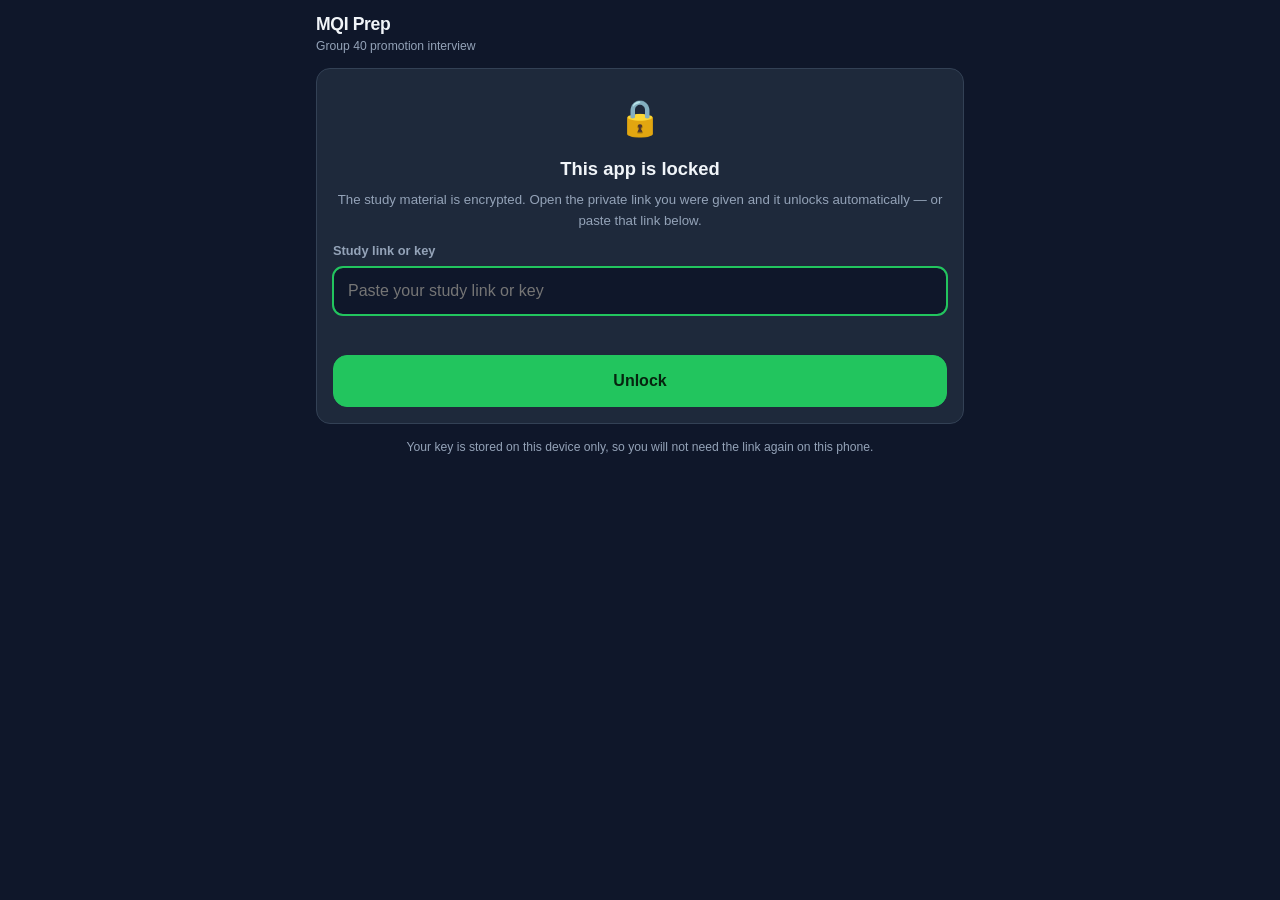
<file: index.html>
<!DOCTYPE html>
<html lang="en">
<head>
<meta charset="utf-8">
<meta name="viewport" content="width=device-width, initial-scale=1, viewport-fit=cover">
<meta name="theme-color" content="#0f172a">
<meta name="robots" content="noindex, nofollow, noarchive, nosnippet">
<meta name="referrer" content="no-referrer">
<meta name="description" content="Private study tool. Requires an access link.">
<title>MQI Prep</title>
<link rel="manifest" href="manifest.webmanifest">
<link rel="icon" href="data:image/svg+xml,<svg xmlns='http://www.w3.org/2000/svg' viewBox='0 0 100 100'><text y='.9em' font-size='90'>🎯</text></svg>">
<link rel="stylesheet" href="css/styles.css">
</head>
<body>

<div id="app"></div>

<!-- toast -->
<div id="toast" class="toast" role="status" aria-live="polite"></div>

<!-- Encrypted study content. Useless without the key from the study link. -->
<script src="data/bank.enc.js"></script>
<script src="js/store.js"></script>
<script src="js/srs.js"></script>
<script src="js/quiz.js"></script>
<script src="js/app.js"></script>
<script src="js/unlock.js"></script>
</body>
</html>
</file>
<file: css/styles.css>
/* ==========================================================================
   MQI Prep — mobile-first stylesheet
   Designed thumb-first: 44px minimum tap targets, single column, bottom-
   anchored primary actions so the main button sits where the thumb rests.
   ========================================================================== */

:root{
  --bg:#0f172a; --bg-2:#1e293b; --bg-3:#334155;
  --line:#334155; --line-soft:#26344a;
  --tx:#f1f5f9; --tx-2:#cbd5e1; --tx-3:#94a3b8;
  --accent:#22c55e; --accent-dk:#16a34a; --accent-soft:#22c55e22;
  --bad:#ef4444; --bad-soft:#ef444422;
  --warn:#f59e0b; --warn-soft:#f59e0b1f;
  --info:#38bdf8;
  --r:14px; --r-sm:10px;
  --pad:16px;
  --safe-b:env(safe-area-inset-bottom,0px);
}

*{box-sizing:border-box;-webkit-tap-highlight-color:transparent}
html,body{margin:0;padding:0}
body{
  background:var(--bg); color:var(--tx);
  font:16px/1.55 -apple-system,BlinkMacSystemFont,"Segoe UI",Roboto,"Helvetica Neue",Arial,sans-serif;
  -webkit-font-smoothing:antialiased;
  overscroll-behavior-y:none;
}
#app{max-width:680px;margin:0 auto;padding:0 var(--pad) calc(28px + var(--safe-b))}

h1,h2,h3{line-height:1.25;margin:0}
h1{font-size:1.5rem;font-weight:700;letter-spacing:-.02em}
h2{font-size:1.15rem;font-weight:650}
h3{font-size:.95rem;font-weight:650}
p{margin:0 0 .7em}
small{font-size:.8rem}

/* ---- header ------------------------------------------------------------ */
.topbar{
  display:flex;align-items:center;gap:10px;
  padding:14px 0 12px;position:sticky;top:0;z-index:20;
  background:linear-gradient(var(--bg) 78%,transparent);
}
.topbar .grow{flex:1;min-width:0}
.topbar h1{font-size:1.1rem}
.topbar .sub{font-size:.76rem;color:var(--tx-3);margin-top:1px}

.iconbtn{
  flex:none;width:40px;height:40px;border-radius:50%;
  background:var(--bg-2);border:1px solid var(--line);color:var(--tx-2);
  font-size:1.05rem;display:grid;place-items:center;cursor:pointer;
}
.iconbtn:active{background:var(--bg-3)}

/* ---- cards ------------------------------------------------------------- */
.card{
  background:var(--bg-2);border:1px solid var(--line);border-radius:var(--r);
  padding:var(--pad);margin-bottom:12px;
}
.card.tight{padding:13px 14px}
.card-head{display:flex;align-items:center;justify-content:space-between;gap:10px;margin-bottom:10px}

/* ---- buttons ----------------------------------------------------------- */
.btn{
  display:flex;align-items:center;justify-content:center;gap:8px;
  width:100%;min-height:52px;padding:14px 16px;
  border-radius:var(--r);border:1px solid var(--line);
  background:var(--bg-2);color:var(--tx);
  font-size:1rem;font-weight:600;font-family:inherit;
  cursor:pointer;text-align:center;margin-bottom:10px;
}
.btn:active{transform:scale(.985)}
.btn:disabled{opacity:.45;cursor:not-allowed}
.btn.primary{background:var(--accent);border-color:var(--accent);color:#06240f}
.btn.primary:disabled{background:var(--bg-3);border-color:var(--line);color:var(--tx-3)}
.btn.ghost{background:transparent}
.btn.sm{min-height:42px;font-size:.88rem;padding:10px 14px;width:auto;display:inline-flex;margin:0}
.btn.danger{border-color:var(--bad);color:var(--bad)}
.btn-row{display:flex;gap:10px;margin-bottom:10px}
.btn-row .btn{margin-bottom:0}

/* menu tiles */
.tile{
  display:flex;align-items:center;gap:14px;width:100%;
  padding:15px 16px;margin-bottom:10px;
  background:var(--bg-2);border:1px solid var(--line);border-radius:var(--r);
  color:var(--tx);font-family:inherit;font-size:1rem;text-align:left;cursor:pointer;
}
.tile:active{background:var(--bg-3)}
.tile .ico{flex:none;width:42px;height:42px;border-radius:11px;display:grid;place-items:center;font-size:1.2rem;background:var(--bg-3)}
.tile .t{flex:1;min-width:0}
.tile .t b{display:block;font-weight:650;font-size:1rem}
.tile .t span{display:block;color:var(--tx-3);font-size:.79rem;margin-top:2px;line-height:1.4}
.tile .chev{color:var(--tx-3);font-size:1.1rem}
.tile.hero{background:linear-gradient(135deg,var(--accent-dk),#15803d);border-color:var(--accent)}
.tile.hero .ico{background:#ffffff26}
.tile.hero .t span{color:#dcfce7}
.tile.hero .chev{color:#dcfce7}

/* ---- inputs ------------------------------------------------------------ */
input,select{
  width:100%;padding:14px;font-size:16px;font-family:inherit;
  background:var(--bg);border:1px solid var(--line);border-radius:var(--r-sm);color:var(--tx);
}
input:focus,select:focus{outline:2px solid var(--accent);outline-offset:-1px}
label.fld{display:block;margin-bottom:12px}
label.fld span{display:block;font-size:.8rem;color:var(--tx-3);margin-bottom:6px;font-weight:600}

/* ---- progress ---------------------------------------------------------- */
.bar{height:8px;border-radius:99px;background:var(--bg-3);overflow:hidden}
.bar>i{display:block;height:100%;background:var(--accent);border-radius:99px;transition:width .35s ease}
.bar.thin{height:5px}

.stat-grid{display:grid;grid-template-columns:repeat(3,1fr);gap:10px;margin-bottom:12px}
.stat{background:var(--bg-2);border:1px solid var(--line);border-radius:var(--r);padding:13px 10px;text-align:center}
.stat b{display:block;font-size:1.4rem;font-weight:700;letter-spacing:-.02em}
.stat span{display:block;font-size:.7rem;color:var(--tx-3);margin-top:3px;text-transform:uppercase;letter-spacing:.04em}

.topic-row{display:flex;align-items:center;gap:10px;margin-bottom:11px}
.topic-row .nm{flex:1;min-width:0;font-size:.87rem}
.topic-row .nm small{display:block;color:var(--tx-3);font-size:.72rem}
.topic-row .bar{flex:1.1;max-width:130px}
.topic-row .pc{width:38px;text-align:right;font-size:.8rem;color:var(--tx-2);font-variant-numeric:tabular-nums}

/* ---- quiz -------------------------------------------------------------- */
.qmeta{display:flex;align-items:center;gap:8px;margin-bottom:12px;flex-wrap:wrap}
.pill{
  font-size:.68rem;font-weight:700;text-transform:uppercase;letter-spacing:.05em;
  padding:4px 9px;border-radius:99px;background:var(--bg-3);color:var(--tx-2);
}
.pill.accent{background:var(--accent-soft);color:var(--accent)}
.pill.warn{background:var(--warn-soft);color:var(--warn)}
.pill.info{background:#38bdf822;color:var(--info)}

.qprompt{font-size:1.1rem;line-height:1.45;font-weight:600;margin:0 0 16px}

/* choices */
.choice{
  display:flex;align-items:flex-start;gap:12px;width:100%;
  padding:14px;margin-bottom:9px;
  background:var(--bg-2);border:1.5px solid var(--line);border-radius:var(--r);
  color:var(--tx);font-family:inherit;font-size:.96rem;line-height:1.45;
  text-align:left;cursor:pointer;
}
.choice:active{background:var(--bg-3)}
.choice .mark{
  flex:none;width:24px;height:24px;border-radius:50%;margin-top:1px;
  border:2px solid var(--bg-3);display:grid;place-items:center;
  font-size:.75rem;font-weight:700;color:transparent;
}
.choice[data-box="1"] .mark{border-radius:7px}
.choice.sel{border-color:var(--accent);background:var(--accent-soft)}
.choice.sel .mark{background:var(--accent);border-color:var(--accent);color:#06240f}
.choice.right{border-color:var(--accent);background:var(--accent-soft)}
.choice.right .mark{background:var(--accent);border-color:var(--accent);color:#06240f}
.choice.wrong{border-color:var(--bad);background:var(--bad-soft)}
.choice.wrong .mark{background:var(--bad);border-color:var(--bad);color:#fff}
.choice.miss{border-color:var(--accent);border-style:dashed}
.choice[disabled]{cursor:default}

/* order list */
.ord{list-style:none;margin:0 0 10px;padding:0}
.ord li{
  display:flex;align-items:center;gap:11px;
  padding:12px 13px;margin-bottom:8px;
  background:var(--bg-2);border:1.5px solid var(--line);border-radius:var(--r);
  font-size:.93rem;line-height:1.4;
}
.ord li .n{
  flex:none;width:26px;height:26px;border-radius:8px;background:var(--bg-3);
  display:grid;place-items:center;font-size:.8rem;font-weight:700;color:var(--tx-2);
}
.ord li .txt{flex:1;min-width:0}
.ord li .mv{display:flex;flex-direction:column;gap:3px;flex:none}
.ord li .mv button{
  width:34px;height:26px;border-radius:7px;background:var(--bg-3);
  border:1px solid var(--line);color:var(--tx-2);font-size:.72rem;cursor:pointer;line-height:1;
}
.ord li .mv button:disabled{opacity:.3}
.ord li.right{border-color:var(--accent);background:var(--accent-soft)}
.ord li.right .n{background:var(--accent);color:#06240f}
.ord li.wrong{border-color:var(--bad);background:var(--bad-soft)}
.ord li.wrong .n{background:var(--bad);color:#fff}

/* match rows */
.mrow{
  display:flex;align-items:center;gap:10px;padding:11px 12px;margin-bottom:8px;
  background:var(--bg-2);border:1.5px solid var(--line);border-radius:var(--r);
}
.mrow .ml{flex:1;min-width:0;font-size:.9rem;line-height:1.35}
.mrow select{width:auto;min-width:40%;max-width:52%;flex:none;padding:10px;font-size:.87rem}
.mrow.right{border-color:var(--accent);background:var(--accent-soft)}
.mrow.wrong{border-color:var(--bad);background:var(--bad-soft)}
.mrow .fix{display:block;font-size:.74rem;color:var(--accent);margin-top:3px}

/* numeric / fill */
.answer-in{font-size:1.15rem;padding:15px;text-align:center;font-weight:600}
.answer-in.right{border-color:var(--accent);background:var(--accent-soft)}
.answer-in.wrong{border-color:var(--bad);background:var(--bad-soft)}
.unit-wrap{position:relative}
.unit-wrap .unit{position:absolute;right:15px;top:50%;transform:translateY(-50%);color:var(--tx-3);font-size:.9rem;pointer-events:none}

/* feedback */
.fb{border-radius:var(--r);padding:14px;margin:14px 0;border:1.5px solid}
.fb.ok{background:var(--accent-soft);border-color:var(--accent)}
.fb.no{background:var(--bad-soft);border-color:var(--bad)}
.fb .hd{display:flex;align-items:center;gap:8px;font-weight:700;margin-bottom:7px;font-size:.98rem}
.fb.ok .hd{color:var(--accent)}
.fb.no .hd{color:var(--bad)}
.fb .bd{font-size:.9rem;line-height:1.55;color:var(--tx-2)}
.fb .cite{margin-top:9px;font-size:.74rem;color:var(--tx-3);font-style:italic}

.flagbox{
  background:var(--warn-soft);border:1.5px solid var(--warn);border-radius:var(--r);
  padding:12px 13px;margin:12px 0;font-size:.83rem;line-height:1.5;color:#fde68a;
}
.flagbox b{display:block;color:var(--warn);margin-bottom:4px;font-size:.78rem;text-transform:uppercase;letter-spacing:.04em}

/* sticky footer action */
.dock{
  position:sticky;bottom:0;z-index:15;
  padding:12px 0 calc(10px + var(--safe-b));
  background:linear-gradient(transparent,var(--bg) 26%);
}
.dock .btn{margin-bottom:0}

/* progress header in quiz */
.qtop{display:flex;align-items:center;gap:11px;padding:12px 0 14px;position:sticky;top:0;z-index:20;background:var(--bg)}
.qtop .bar{flex:1}
.qtop .ct{font-size:.79rem;color:var(--tx-3);font-variant-numeric:tabular-nums;flex:none}
.qtop .x{flex:none;width:32px;height:32px;border-radius:50%;background:var(--bg-2);border:1px solid var(--line);color:var(--tx-3);cursor:pointer;font-size:.95rem;line-height:1}

/* results */
.score-ring{text-align:center;padding:18px 0 6px}
.score-ring .big{font-size:3.4rem;font-weight:800;letter-spacing:-.04em;line-height:1}
.score-ring .lbl{color:var(--tx-3);font-size:.85rem;margin-top:4px}

.rev-item{border-left:3px solid var(--bad);padding:9px 0 9px 12px;margin-bottom:12px}
.rev-item.ok{border-left-color:var(--accent)}
.rev-item .q{font-size:.88rem;font-weight:600;margin-bottom:4px;line-height:1.4}
.rev-item .a{font-size:.81rem;color:var(--tx-3);line-height:1.5}

/* misc */
.empty{text-align:center;padding:44px 20px;color:var(--tx-3)}
.empty .em{font-size:2.6rem;margin-bottom:10px}
.muted{color:var(--tx-3);font-size:.83rem;line-height:1.55}
.hr{height:1px;background:var(--line-soft);margin:16px 0;border:0}
.chips{display:flex;flex-wrap:wrap;gap:8px;margin-bottom:12px}
.chip{
  padding:9px 14px;border-radius:99px;background:var(--bg-2);border:1.5px solid var(--line);
  color:var(--tx-2);font-size:.85rem;font-family:inherit;cursor:pointer;
}
.chip.on{background:var(--accent-soft);border-color:var(--accent);color:var(--accent);font-weight:600}

.toast{
  position:fixed;left:50%;bottom:calc(22px + var(--safe-b));transform:translate(-50%,16px);
  background:var(--bg-3);color:var(--tx);border:1px solid var(--line);
  padding:11px 17px;border-radius:99px;font-size:.87rem;
  opacity:0;pointer-events:none;transition:.22s;z-index:60;max-width:88vw;text-align:center;
}
.toast.on{opacity:1;transform:translate(-50%,0)}

.pinrow{display:flex;gap:9px;justify-content:center;margin:6px 0 16px}
.pindot{width:15px;height:15px;border-radius:50%;background:var(--bg-3);border:1.5px solid var(--line)}
.pindot.on{background:var(--accent);border-color:var(--accent)}
.keypad{display:grid;grid-template-columns:repeat(3,1fr);gap:10px}
.keypad button{
  min-height:62px;font-size:1.5rem;font-weight:600;font-family:inherit;
  background:var(--bg-2);border:1px solid var(--line);border-radius:var(--r);color:var(--tx);cursor:pointer;
}
.keypad button:active{background:var(--bg-3)}
.keypad button.alt{font-size:1rem;color:var(--tx-3)}

.profile-row{display:flex;align-items:center;gap:13px;padding:14px;background:var(--bg-2);border:1px solid var(--line);border-radius:var(--r);margin-bottom:10px;cursor:pointer;width:100%;font-family:inherit;color:var(--tx);text-align:left}
.profile-row:active{background:var(--bg-3)}
.avatar{flex:none;width:44px;height:44px;border-radius:50%;background:var(--accent);color:#06240f;display:grid;place-items:center;font-weight:700;font-size:1.05rem}
.profile-row .pi{flex:1;min-width:0}
.profile-row .pi b{display:block;font-size:1rem}
.profile-row .pi span{display:block;font-size:.76rem;color:var(--tx-3);margin-top:1px}

@media (min-width:600px){
  .stat-grid{gap:12px}
  .qprompt{font-size:1.2rem}
}
@media (prefers-reduced-motion:reduce){
  *{transition:none!important;animation:none!important}
}
</file>
